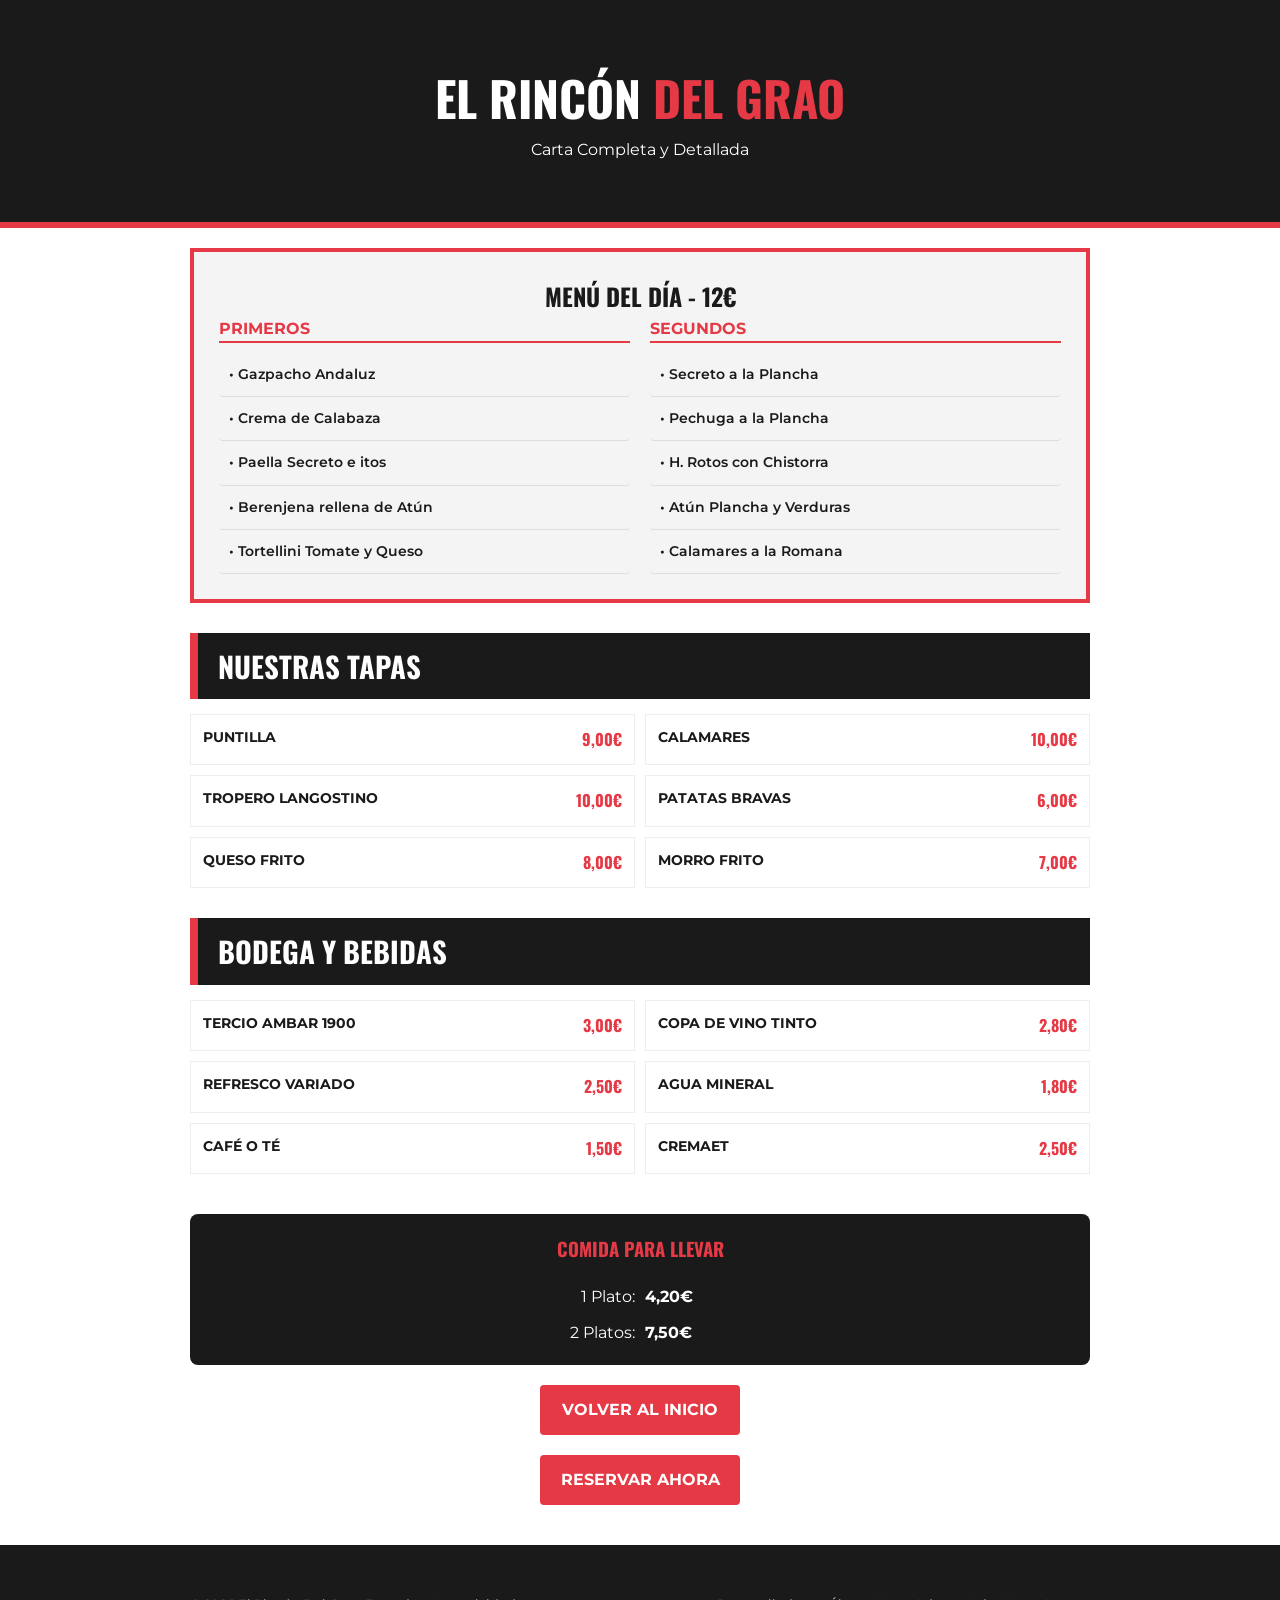
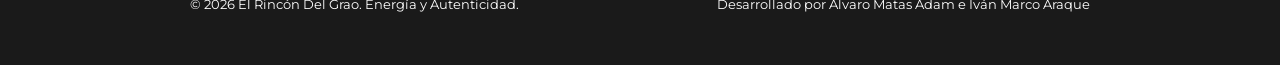
<file: carta.html>
<!DOCTYPE html>
<html lang="es">
<head>
    <meta charset="UTF-8">
    <meta name="viewport" content="width=device-width, initial-scale=1.0">
    <title>Carta Oficial | El Rincón Del Grao</title>
    <link href="https://fonts.googleapis.com/css2?family=Oswald:wght@600;700&family=Montserrat:wght@400;700&display=swap" rel="stylesheet">
    <link rel="icon" href="favicon.svg" type="image/svg+xml">
    <style>
        :root { --red: #e63946; --black: #1a1a1a; --white: #ffffff; --gray: #f4f4f4; }
        * { box-sizing: border-box; margin: 0; padding: 0; }
        body { font-family: 'Montserrat', sans-serif; background: var(--white); color: var(--black); line-height: 1.6; }
        .container { width: 95%; max-width: 900px; margin: auto; padding: 20px 0; }
        header { background: var(--black); color: var(--white); text-align: center; padding: 40px 0; border-bottom: 6px solid var(--red); }
        h1 { font-family: 'Oswald', sans-serif; font-size: 3rem; text-transform: uppercase; }
        h1 span { color: var(--red); }
        .section-title { font-family: 'Oswald', sans-serif; font-size: 1.8rem; background: var(--black); color: white; padding: 10px 20px; display: block; margin: 30px 0 15px; text-transform: uppercase; border-left: 8px solid var(--red); }
        .promo-box { border: 4px solid var(--red); padding: 25px; background: var(--gray); margin-bottom: 30px; }
        .menu-grid { display: grid; grid-template-columns: 1fr 1fr; gap: 20px; }
        .plato-click { cursor: pointer; padding: 10px; border-radius: 4px; border-bottom: 1px solid #ddd; transition: 0.2s; font-size: 0.9rem; font-weight: 600; }
        .plato-click:hover { background: #ffe3e5; color: var(--red); }
        .menu-list { display: grid; grid-template-columns: 1fr 1fr; gap: 10px; }
        .menu-item { display: flex; justify-content: space-between; padding: 12px; background: white; border: 1px solid #eee; cursor: pointer; transition: 0.2s; }
        .menu-item:hover { transform: translateX(5px); border-color: var(--red); }
        .item-name { font-weight: 700; text-transform: uppercase; font-size: 0.85rem; }
        .item-price { font-family: 'Oswald', sans-serif; color: var(--red); font-weight: 700; }
        
        /* MANTENIMIENTO DEL MODAL */
        .modal { display: none; position: fixed; z-index: 1000; left: 0; top: 0; width: 100%; height: 100%; background: rgba(0,0,0,0.85); align-items: center; justify-content: center; backdrop-filter: blur(5px); }
        .modal-content { background: white; padding: 30px; border-radius: 8px; width: 90%; max-width: 500px; text-align: center; border-top: 10px solid var(--red); }
        .close { float: right; font-size: 28px; font-weight: bold; cursor: pointer; margin-top: -20px; }
        .btn-back {
            display: block; width: 200px; margin: 20px auto; padding: 12px; background: var(--red); color: white; text-decoration: none; text-align: center; font-weight: 700; border-radius: 4px; 
            transition: 0.3s;}
        .btn-back:hover { background: #b52b35; transform: translateY(-2px); }

        .take-away-box { background: var(--black); color: white; padding: 20px; border-radius: 8px; margin-top: 40px; display: grid; grid-template-columns: 1fr 1fr; gap: 10px; }
        .take-away-box h3 { grid-column: 1 / span 2; color: var(--red); font-family: 'Oswald'; text-align: center; margin-bottom: 10px; }
        footer { background: var(--black); color: var(--white); padding: 30px 0; font-size: 0.8rem; text-align: center; }
        .flex-footer { display: flex; justify-content: space-between; align-items: center; }
        .floating-btn { position: fixed; bottom: 25px; right: 25px; background: #25d366; color: white; width: 60px; height: 60px; border-radius: 50%; display: flex; align-items: center; justify-content: center; font-size: 30px; text-decoration: none; box-shadow: 0 5px 15px rgba(0,0,0,0.3); z-index: 1000; transition: 0.3s; }
        .floating-btn:hover { transform: scale(1.1); }
        
        /* -------------------------------------------
           ANIMACIONES DEL MODAL (Añadido aquí)
           ------------------------------------------- */
        @keyframes fadeIn {
            from { opacity: 0; }
            to { opacity: 1; }
        }

        @keyframes popIn {
            0% { transform: scale(0.8) translateY(20px); opacity: 0; }
            100% { transform: scale(1) translateY(0); opacity: 1; }
        }

        .modal {
            animation: fadeIn 0.3s ease-out;
        }

        .modal-content {
            animation: popIn 0.4s cubic-bezier(0.175, 0.885, 0.32, 1.275);
        }
        /* ------------------------------------------- */

        @media (max-width: 600px) { .menu-grid, .menu-list { grid-template-columns: 1fr; } .flex-footer { flex-direction: column; gap: 10px; } }
    </style>
</head>
<body>

<div id="myModal" class="modal">
    <div class="modal-content">
        <span class="close" onclick="closeModal()">&times;</span>
        <h2 id="modal-title" style="font-family:'Oswald'; color:var(--red); text-transform:uppercase;"></h2>
        <p style="margin: 15px 0 5px; font-weight:700;">Composición:</p>
        <p id="modal-ingredients" style="color:#555;"></p>
    </div>
</div>

<header><div class="container"><h1>EL RINCÓN <span>DEL GRAO</span></h1><p>Carta Completa y Detallada</p></div></header>

<div class="container">
    <div class="promo-box">
        <h2 style="font-family:'Oswald'; text-align:center;">MENÚ DEL DÍA - 12€</h2>
        <div class="menu-grid">
            <div>
                <h4 style="color:var(--red); border-bottom:2px solid var(--red); margin-bottom:10px;">PRIMEROS</h4>
                <div class="plato-click" onclick="showPlato('Gazpacho Andaluz', 'Tomate maduro, pepino, pimiento verde, cebolla blanca, diente de ajo, aceite de oliva virgen extra, vinagre de Jerez, agua y sal.')">• Gazpacho Andaluz</div>
                <div class="plato-click" onclick="showPlato('Crema de Calabaza', 'Calabaza madura asada, zanahoria, puerro, patata, nata ligera, caldo de verduras natural y un toque de pimienta blanca.')">• Crema de Calabaza</div>
                <div class="plato-click" onclick="showPlato('Paella de Secreto', 'Arroz variedad J.Sendra (D.O. Valencia), secreto ibérico picado, setas pleurotus, ajitos tiernos, pimentón de la vera, azafrán y caldo de carne.')">• Paella Secreto e itos</div>
                <div class="plato-click" onclick="showPlato('Berenjena Rellena', 'Berenjena asada al horno, atún en aceite, sofrito de tomate, cebolla, pimiento, cobertura de bechamel suave y queso rallado gratinado.')">• Berenjena rellena de Atún</div>
                <div class="plato-click" onclick="showPlato('Tortellini', 'Pasta italiana rellena de carne o queso, salsa de tomate casera con albahaca fresca, parmesano rallado y aceite de orégano.')">• Tortellini Tomate y Queso</div>
            </div>
            <div>
                <h4 style="color:var(--red); border-bottom:2px solid var(--red); margin-bottom:10px;">SEGUNDOS</h4>
                <div class="plato-click" onclick="showPlato('Secreto Ibérico', 'Corte magro de secreto ibérico a la parrilla, sal maldon, aceite de romero y guarnición de patatas fritas naturales.')">• Secreto a la Plancha</div>
                <div class="plato-click" onclick="showPlato('Pechuga de Pollo', 'Pechuga de pollo de corral fileteada, marinada en limón y ajo, cocinada a la plancha con verduras de temporada.')">• Pechuga a la Plancha</div>
                <div class="plato-click" onclick="showPlato('H. Rotos con Chistorra', 'Base de patata agria frita en aceite de oliva, dos huevos camperos fritos con puntilla y chistorra de Navarra a la brasa.')">• H. Rotos con Chistorra</div>
                <div class="plato-click" onclick="showPlato('Atún con Verduras', 'Lomo de atún fresco marcado a la plancha, servido sobre cama de pisto valenciano (calabacín, berenjena, pimiento y tomate).')">• Atún Plancha y Verduras</div>
                <div class="plato-click" onclick="showPlato('Calamares Romana', 'Anillas de calamar fresco, rebozado tradicional en harina de trigo y huevo, frito en aceite alto oleico. Servido con limón.')">• Calamares a la Romana</div>
            </div>
        </div>
    </div>

    <h2 class="section-title">Nuestras Tapas</h2>
    <div class="menu-list">
        <div class="menu-item" onclick="showPlato('Puntilla', 'Puntilla de calamar fresco enharinada y frita a 180°C.')"><span class="item-name">Puntilla</span><span class="item-price">9,00€</span></div>
        <div class="menu-item" onclick="showPlato('Calamares', 'Calamar troceado a la plancha o a la romana.')"><span class="item-name">Calamares</span><span class="item-price">10,00€</span></div>
        <div class="menu-item" onclick="showPlato('Tropero Langostino', 'Ensaladilla rusa reforzada con langostino tigre cocido.')"><span class="item-name">Tropero Langostino</span><span class="item-price">10,00€</span></div>
        <div class="menu-item" onclick="showPlato('Bravas', 'Patata natural, doble fritura, salsa brava casera y alioli.')"><span class="item-name">Patatas Bravas</span><span class="item-price">6,00€</span></div>
        <div class="menu-item" onclick="showPlato('Queso Frito', 'Dados de queso Edam crujiente y mermelada de arándanos.')"><span class="item-name">Queso Frito</span><span class="item-price">8,00€</span></div>
        <div class="menu-item" onclick="showPlato('Morro Frito', 'Careta de cerdo cortada en dados, frita extra crujiente.')"><span class="item-name">Morro Frito</span><span class="item-price">7,00€</span></div>
    </div>

    <h2 class="section-title">Bodega y Bebidas</h2>
    <div class="menu-list">
        <div class="menu-item" onclick="showPlato('Cerveza Ambar', 'Cerveza lager especial. 5.2% Vol.')"><span class="item-name">Tercio Ambar 1900</span><span class="item-price">3,00€</span></div>
        <div class="menu-item" onclick="showPlato('Vino Tinto', 'Vino tinto de la casa (D.O. Utiel-Requena).')"><span class="item-name">Copa de Vino Tinto</span><span class="item-price">2,80€</span></div>
        <div class="menu-item" onclick="showPlato('Refrescos', 'Gama Coca-Cola, Fanta, Aquarius o Nestea.')"><span class="item-name">Refresco Variado</span><span class="item-price">2,50€</span></div>
        <div class="menu-item" onclick="showPlato('Agua Mineral', 'Agua mineral natural de manantial.')"><span class="item-name">Agua Mineral</span><span class="item-price">1,80€</span></div>
        <div class="menu-item" onclick="showPlato('Café / Infusión', 'Café tueste natural o selección de tés.')"><span class="item-name">Café o Té</span><span class="item-price">1,50€</span></div>
        <div class="menu-item" onclick="showPlato('Cremaet', 'Café, ron quemado con canela, limón y granos de café.')"><span class="item-name">Cremaet</span><span class="item-price">2,50€</span></div>
    </div>

    <div class="take-away-box">
        <h3>COMIDA PARA LLEVAR</h3>
        <p style="text-align:right;">1 Plato:</p> <p><strong>4,20€</strong></p>
        <p style="text-align:right;">2 Platos:</p> <p><strong>7,50€</strong></p>
    </div>

    <div id="botones">
        <a href="index.html" class="btn-back">VOLVER AL INICIO</a>
        <a href="reservas.html" class="btn-back">RESERVAR AHORA</a>
    </div>
</div>

<footer>
    <div class="container flex-footer">
        <p>© 2026 El Rincón Del Grao. Energía y Autenticidad.</p>
        <p>Desarrollado por Álvaro Matas Adam e Iván Marco Araque</p>
    </div>
</footer>


<script>
    function showPlato(n, i) {
        document.getElementById('modal-title').innerText = n;
        document.getElementById('modal-ingredients').innerText = i;
        document.getElementById('myModal').style.display = "flex";
    }
    function closeModal() { document.getElementById('myModal').style.display = "none"; }
    window.onclick = function(event) { if (event.target == document.getElementById('myModal')) closeModal(); }
</script>

</body>
</html>
</file>
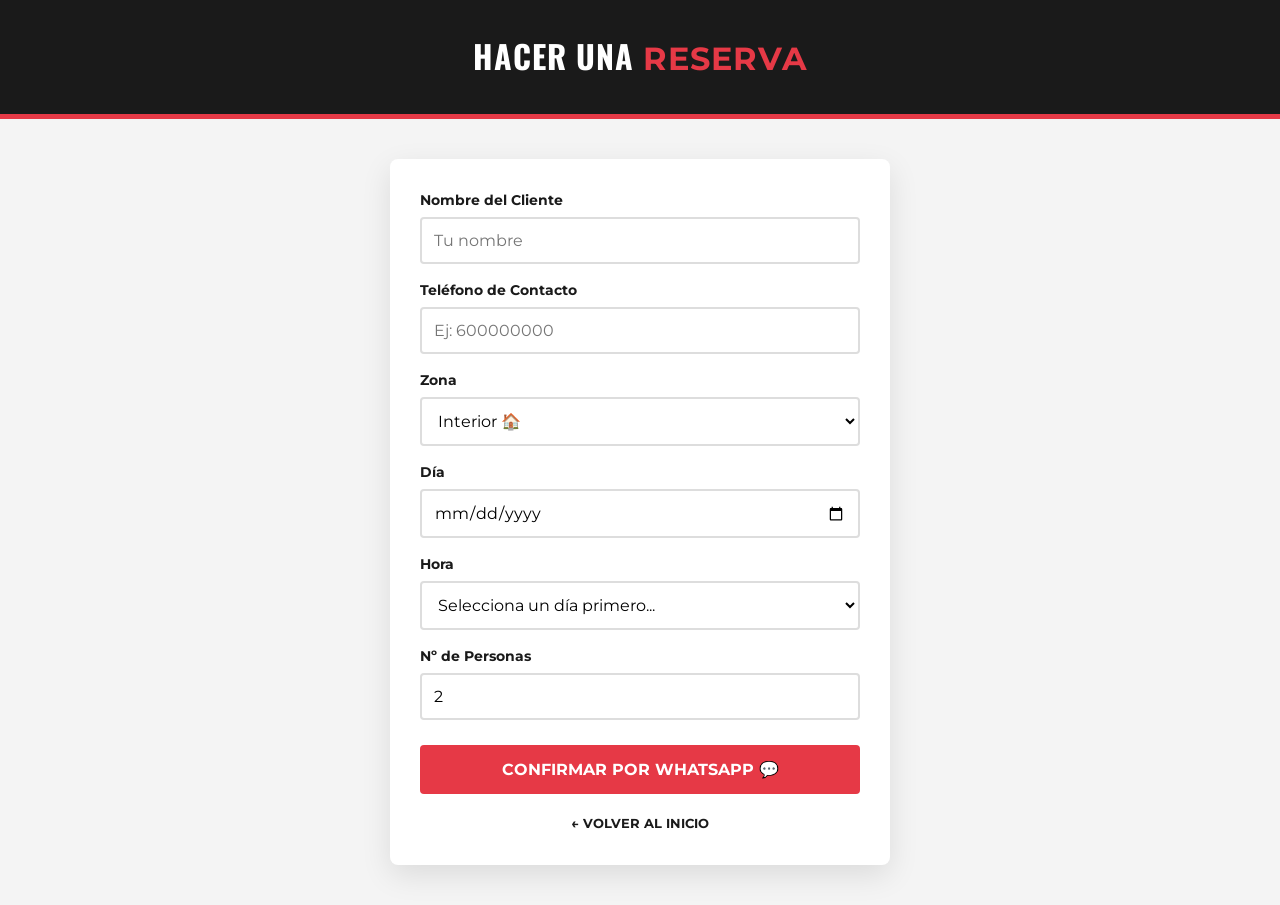
<file: reservas.html>
<!DOCTYPE html>
<html lang="es">
<head>
    <meta charset="UTF-8">
    <meta name="viewport" content="width=device-width, initial-scale=1.0">
    <title>Reservar Mesa | El Rincón Del Grao</title>
    <meta name="description" content="El mejor menú del día en el Puerto de Valencia. Almuerzos populares, arroces y comida casera frente a las Reales Atarazanas.">
<meta name="keywords" content="Menú del día puerto valencia, almorzar puerto valencia, restaurante el grao, arroces valencia puerto">

<script type="application/ld+json">
{
    "@context": "https://schema.org",
    "@type": "Restaurant",
    "name": "El Rincón Del Grao",
    "image": "https://tuweb.com/logo.png",
    "address": {
        "@type": "PostalAddress",
        "streetAddress": "C. del Dr. Josep Juan Dómine, 11",
        "addressLocality": "Valencia",
        "postalCode": "46011",
        "addressCountry": "ES"
    },
    "geo": {
        "@type": "GeoCoordinates",
        "latitude": 39.4623,
        "longitude": -0.3312
    },
    "url": "https://tuweb.com",
    "telephone": "+34632852546",
    "openingHoursSpecification": [
        {
        "@type": "OpeningHoursSpecification",
        "dayOfWeek": ["Monday", "Tuesday", "Wednesday", "Thursday", "Friday"],
        "opens": "07:30",
        "closes": "17:00"
        },
        {
        "@type": "OpeningHoursSpecification",
        "dayOfWeek": "Saturday",
        "opens": "09:00",
        "closes": "17:00"
        }
    ],
    "menu": "https://tuweb.com/carta.html",
    "servesCuisine": "Spanish",
    "priceRange": "€"
}
</script>
    <link rel="icon" href="favicon.svg" type="image/svg+xml">
    <link rel="icon" href="logo.png" sizes="32x32" type="image/png">
    <link rel="apple-touch-icon" href="logo.png">
    <meta name="msapplication-TileColor" content="#e63946">
    <meta name="theme-color" content="#e63946">
    <link href="https://fonts.googleapis.com/css2?family=Oswald:wght@600;700&family=Montserrat:wght@400;700&display=swap" rel="stylesheet">
    <style>
        :root { --red: #e63946; --black: #1a1a1a; --white: #ffffff; --gray: #f4f4f4; }
        * { box-sizing: border-box; margin: 0; padding: 0; font-family: 'Montserrat', sans-serif; }
        body { background: var(--gray); color: var(--black); line-height: 1.6; }
        
        header { background: var(--black); color: var(--white); text-align: center; padding: 30px 0; border-bottom: 5px solid var(--red); }
        h1 { font-family: 'Oswald', sans-serif; text-transform: uppercase; letter-spacing: 1px;  }
        h1 span { color: var(--red); }

        .container { width: 90%; max-width: 500px; margin: 40px auto; background: white; padding: 30px; border-radius: 8px; box-shadow: 0 10px 30px rgba(0,0,0,0.1); }
        
        .form-group { margin-bottom: 15px; }
        label { display: block; font-weight: 700; margin-bottom: 5px; font-size: 0.9rem; }
        input, select { width: 100%; padding: 12px; border: 2px solid #ddd; border-radius: 4px; font-size: 1rem; background: white; }
        input:focus, select:focus { border-color: var(--red); outline: none; }

        .btn-reserva { width: 100%; padding: 15px; background: var(--red); color: white; border: none; border-radius: 4px; font-weight: 700; font-size: 1rem; cursor: pointer; text-transform: uppercase; transition: 0.3s; margin-top: 10px; }
        .btn-reserva:hover { background: #b52b35; transform: translateY(-2px); }

        #mensaje { margin-top: 20px; padding: 15px; border-radius: 4px; display: none; text-align: center; font-weight: 700; }
        .msg-error { background: #ffe3e5; color: var(--red); border: 1px solid var(--red); }
        .msg-success { background: #d4edda; color: #155724; border: 1px solid #c3e6cb; }

        .back-link { display: block; text-align: center; margin-top: 20px; color: var(--black); text-decoration: none; font-weight: 700; font-size: 0.8rem; }

        /* language select styling (shared with other pages) */
        .btn-lang {
            background: transparent;
            border: 1px solid var(--red);
            color: white;
            padding: 5px 12px;
            cursor: pointer;
            font-family: 'Oswald', sans-serif;
            border-radius: 4px;
            margin-left: 15px;
            transition: 0.3s;
        }
        .btn-lang:hover { background: var(--red); }
    </style>
</head>
<body>

<header>
    <div>
        <h1 data-i18n="reservas.title">HACER UNA <span>RESERVA</span></h1>
    </div>
</header>

<div class="container">
    <div style="display:none" id="i18n-messages">
        <span data-i18n="msg.closedSunday"></span>
        <span data-i18n="msg.noTables"></span>
        <span data-i18n="msg.reserved"></span>
    </div>
    <form id="reservaForm">
        <div class="form-group">
            <label data-i18n="label.name">Nombre del Cliente</label>
            <input type="text" id="nombre" data-i18n-placeholder="label.name" placeholder="Tu nombre" required>
        </div>

        <div class="form-group">
            <label data-i18n="label.phone">Teléfono de Contacto</label>
            <input type="tel" id="tel_cliente" data-i18n-placeholder="label.phone" placeholder="Ej: 600000000" required>
        </div>

        <div class="form-group">
            <label data-i18n="label.zone">Zona</label>
            <select id="zona" required>
                <option value="Interior" data-i18n="option.interior">Interior 🏠</option>
                <option value="Terraza" data-i18n="option.terraza">Terraza ☀️</option>
            </select>
        </div>

        <div class="form-group">
            <label data-i18n="label.day">Día</label>
            <input type="date" id="fecha" required>
        </div>

        <div class="form-group">
            <label data-i18n="label.time">Hora</label>
            <select id="hora" required>
                <option value="" data-i18n="select.timePlaceholder">Selecciona un día primero...</option>
            </select>
        </div>

        <div class="form-group">
            <label data-i18n="label.people">Nº de Personas</label>
            <input type="number" id="personas" min="1" max="10" value="2" required>
        </div>

        <button type="submit" class="btn-reserva" data-i18n="btn.confirmReserva">Confirmar por WhatsApp 💬</button>
    </form>

    <div id="mensaje"></div>
    <a href="index.html" class="back-link" data-i18n="btn.back">← VOLVER AL INICIO</a>
</div>

<script>
    const form = document.getElementById('reservaForm');
    const mensaje = document.getElementById('mensaje');
    const fechaInput = document.getElementById('fecha');
    const horaSelect = document.getElementById('hora');

    // CONFIGURACIÓN (Tu número con prefijo de España)
    const TELEFONO_RESTAURANTE = "34633167416"; 

    // No permitir fechas pasadas
    const hoy = new Date().toISOString().split('T')[0];
    fechaInput.setAttribute('min', hoy);

    // Lógica de horarios según el día de la semana
    fechaInput.addEventListener('change', function() {
        const fechaSeleccionada = new Date(this.value);
        const diaSemana = fechaSeleccionada.getDay(); // 0 es domingo
    horaSelect.innerHTML = '<option value="" data-i18n="select.timePlaceholder">Selecciona una hora...</option>';
        let inicio = 0, fin = 0;

        if (diaSemana >= 1 && diaSemana <= 5) { // Lunes a Viernes
            inicio = 8; fin = 16; 
        } else if (diaSemana === 6) { // Sábados
            inicio = 9; fin = 16; 
        } else if (diaSemana === 0) { // Domingos Cerrado
            mostrarMensaje('i18n:msg.closedSunday', "msg-error");
            this.value = "";
            return;
        }

        for (let i = inicio; i <= fin; i++) {
            const horaLabel = `${i < 10 ? '0' + i : i}:00`;
            const option = document.createElement('option');
            option.value = horaLabel;
            option.textContent = horaLabel;
            horaSelect.appendChild(option);
        }
        mensaje.style.display = "none";
    });

    form.addEventListener('submit', function(e) {
        e.preventDefault();
        
        const datos = {
            nombre: document.getElementById('nombre').value,
            tel_cliente: document.getElementById('tel_cliente').value,
            zona: document.getElementById('zona').value,
            fecha: fechaInput.value,
            hora: horaSelect.value,
            personas: document.getElementById('personas').value
        };

        // Guardado local y comprobación de huecos (máx 15 por turno)
        let db = JSON.parse(localStorage.getItem('reservas_grao')) || [];
        const ocupacion = db.filter(r => r.fecha === datos.fecha && r.hora === datos.hora && r.zona === datos.zona).length;

        if (ocupacion >= 15) {
            mostrarMensaje(`i18n:msg.noTables|${datos.zona}`, "msg-error");
        } else {
            db.push(datos);
            localStorage.setItem('reservas_grao', JSON.stringify(db));

            // MENSAJE PARA WHATSAPP CON EMOJIS Y FORMATO
            const textoWhatsApp = 
                `🍽️ *NUEVA RESERVA WEB*\n` +
                `--------------------------\n` +
                `👤 *Nombre:* ${datos.nombre}\n` +
                `📞 *Teléfono:* ${datos.tel_cliente}\n` +
                `📍 *Zona:* ${datos.zona}\n` +
                `📅 *Fecha:* ${datos.fecha}\n` +
                `⏰ *Hora:* ${datos.hora}\n` +
                `👥 *Personas:* ${datos.personas}\n\n` +
                `✨ _Por favor, confirmadme disponibilidad. ¡Gracias!_`;

            // encodeURIComponent hace que los emojis y saltos de línea funcionen
            const urlWhatsApp = `https://wa.me/${TELEFONO_RESTAURANTE}?text=${encodeURIComponent(textoWhatsApp)}`;

            mostrarMensaje('i18n:msg.reserved', "msg-success");
            
            setTimeout(() => {
                window.open(urlWhatsApp, '_blank');
                form.reset();
                horaSelect.innerHTML = '<option value="" data-i18n="select.timePlaceholder">Selecciona un día primero...</option>';
            }, 1200);
        }
    });

    function mostrarMensaje(texto, clase) {
        let finalText = texto;
        if (typeof texto === 'string' && texto.startsWith('i18n:')) {
            const payload = texto.slice(5);
            let key = payload;
            let param = null;
            if (payload.indexOf('|') !== -1) {
                [key, param] = payload.split('|');
            }
            const el = document.querySelector('[data-i18n="' + key + '"]');
            finalText = el ? el.innerText : key;
            if (param) finalText = finalText.replace('{zona}', param);
        }
        mensaje.innerText = finalText;
        mensaje.className = clase;
        mensaje.style.display = "block";
    }
</script>

<!-- Removed i18n (site stays Spanish-only) -->

</body>
</html>
</file>
